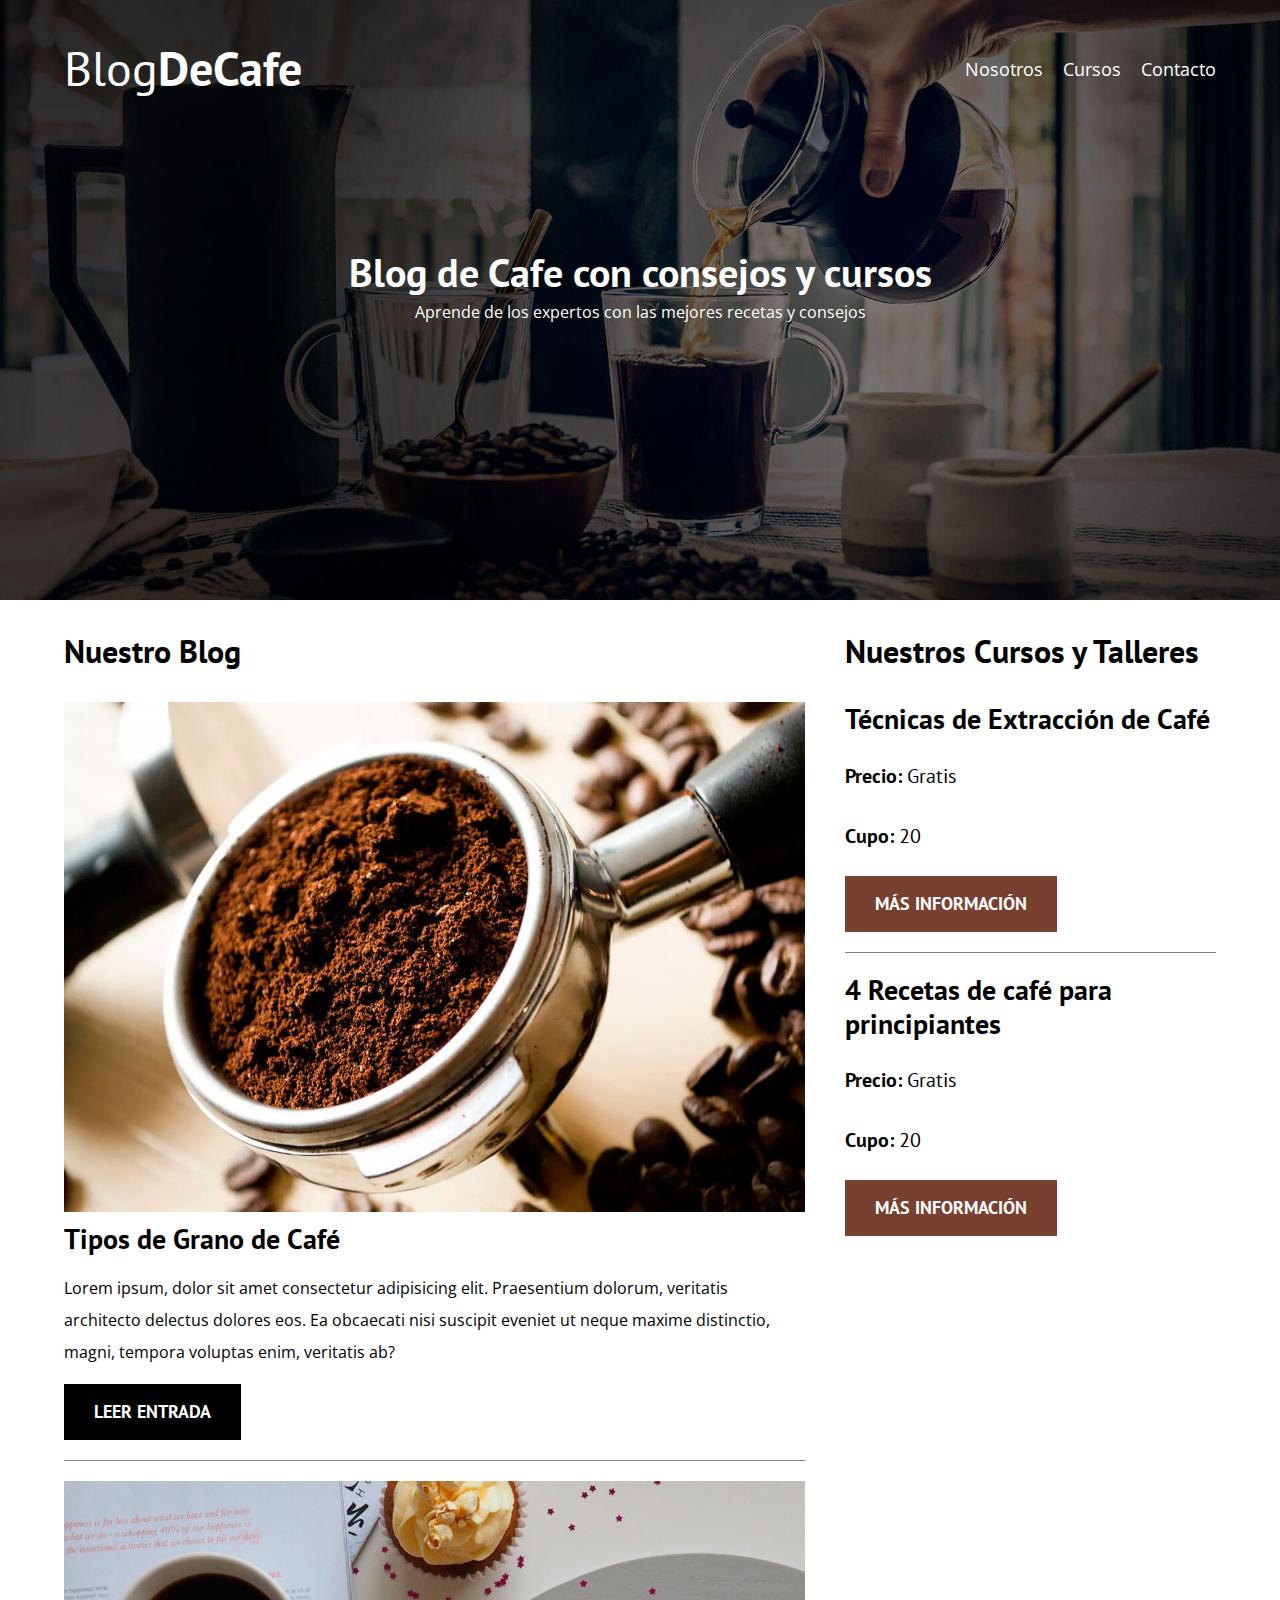
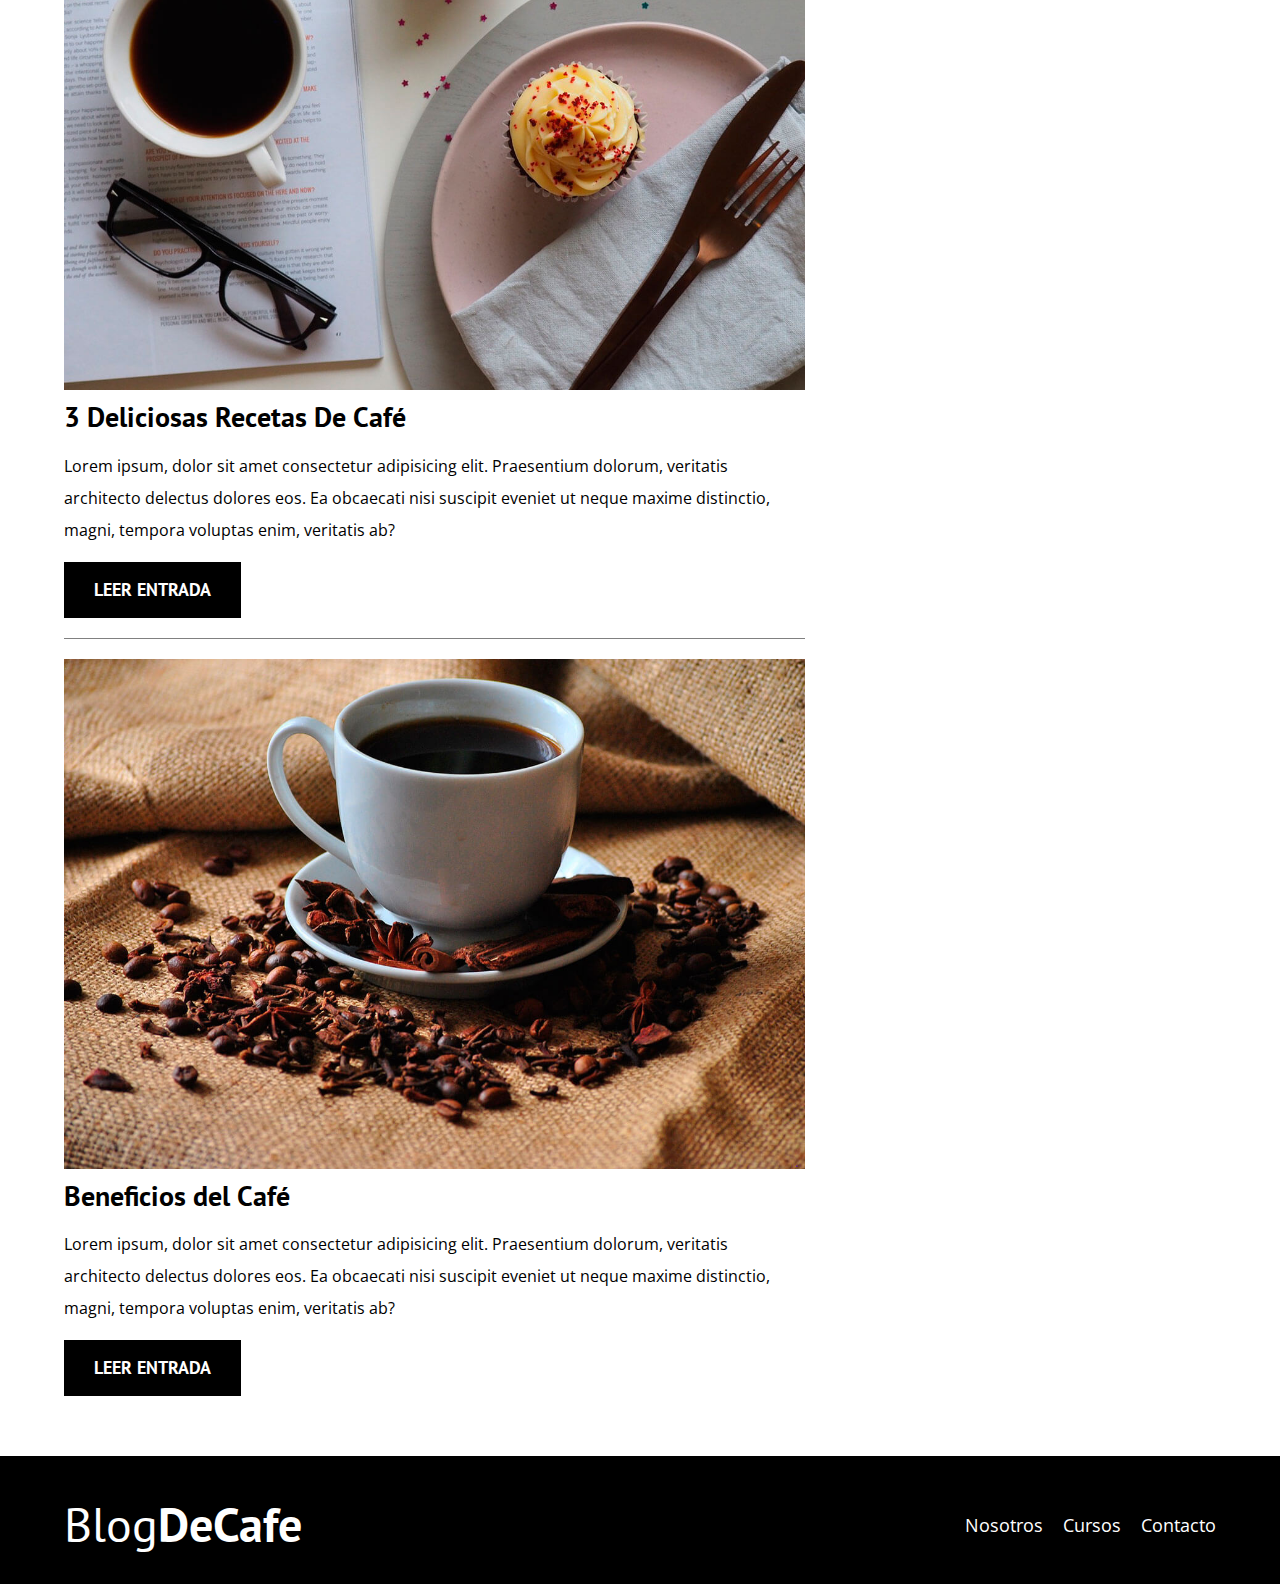
<file: index.html>
<!DOCTYPE html>
<html lang="en">
<head>
    <meta charset="UTF-8">
    <meta http-equiv="X-UA-Compatible" content="IE=edge">
    <meta name="viewport" content="width=device-width, initial-scale=1.0">
    <title>CoffeeBlog</title>
    <meta name="description" content="Pagina web de blog de cafe">


    <link rel="preconnect" href="https://fonts.googleapis.com">
    <link rel="preconnect" href="https://fonts.gstatic.com" crossorigin>
    <link href="https://fonts.googleapis.com/css2?family=Open+Sans&family=PT+Sans:wght@400;700&display=swap" rel="stylesheet">

    <!-- preload -->
    <link rel="preload" href="css/normalize.css" as="style">
    <link rel="stylesheet" href="css/normalize.css">

    <link rel="preload" href="css/style.css" as="style">
    <link rel="stylesheet" href="css/style.css">

    <!-- prefetch -->
    <link rel="prefetch" href="nosotros.html" as="document">

    
</head>
<body>

    <header class="header">
        <div class="contenedor">
            <div class="barra">
                <a href="index.html" class="logo">
                    <h1 class="logo__nombre no-margin centrar-texto">Blog<span class="logo__bold">DeCafe</span></h1>
                </a>

                <nav class="navegacion">
                    <a href="nosotros.html" class="navegacion__enlace">Nosotros</a>
                    <a href="cursos.html" class="navegacion__enlace">Cursos</a>
                    <a href="contacto.html" class="navegacion__enlace">Contacto</a>
                </nav>
            </div>
        </div>
        <div class="header__texto">
            <h2 class="no-margin">Blog de Cafe con consejos y cursos</h2>
            <p class="no-margin">Aprende de los expertos con las mejores recetas y consejos</p>
        </div>
    </header>
    
    <div class="contenedor contenido_principal">
        <main class="blog">
            <h3>Nuestro Blog</h3>
            <article class="entrada">
                <div class="entrada__imagen">
                    <picture>
                        <source srcset="img/blog1.webp" type="image/webp">
                        <img loading="lazy" src="img/blog1.jpg" alt="imagen blog">
                    </picture>
                </div>
                <div class="entrada__contenido">
                    <h4 class="no-margin">Tipos de Grano de Café</h4>
                    <p>Lorem ipsum, dolor sit amet consectetur adipisicing elit. Praesentium dolorum, veritatis architecto delectus dolores eos. Ea obcaecati nisi suscipit eveniet ut neque maxime distinctio, magni, tempora voluptas enim, veritatis ab?</p>
                    <a href="entrada.html" class="boton boton--primario">Leer Entrada</a>
                </div>
            </article>
            <article class="entrada">
                <div class="entrada__imagen">
                    <img loading="lazy" src="img/blog2.jpg" alt="imagen blog">
                </div>
                <div class="entrada__contenido">
                    <h4 class="no-margin">3 Deliciosas Recetas De Café</h4>
                    <p>Lorem ipsum, dolor sit amet consectetur adipisicing elit. Praesentium dolorum, veritatis architecto delectus dolores eos. Ea obcaecati nisi suscipit eveniet ut neque maxime distinctio, magni, tempora voluptas enim, veritatis ab?</p>
                    <a href="entrada.html" class="boton boton--primario">Leer Entrada</a>
                </div>
            </article>
            <article class="entrada">
                <div class="entrada__imagen">
                    <img loading="lazy" src="img/blog3.jpg" alt="imagen blog">
                </div>
                <div class="entrada__contenido">
                    <h4 class="no-margin">Beneficios del Café</h4>
                    <p>Lorem ipsum, dolor sit amet consectetur adipisicing elit. Praesentium dolorum, veritatis architecto delectus dolores eos. Ea obcaecati nisi suscipit eveniet ut neque maxime distinctio, magni, tempora voluptas enim, veritatis ab?</p>
                    <a href="entrada.html" class="boton boton--primario">Leer Entrada</a>
                </div>
            </article>
        </main>
        <aside class="sidebar">
            <h3>Nuestros Cursos y Talleres</h3>

            <ul class="cursos no-padding">
                <li class="widget-curso">
                    <h4 class="no-margin">Técnicas de Extracción de Café</h4>
                    <p class="widget-curso__label">Precio: 
                        <span class="widget-curso__info">Gratis</span>
                    </p>
                    <p class="widget-curso__label">Cupo: 
                        <span class="widget-curso__info">20</span>
                    </p>
                    <a href="entrada.html" class="boton boton--secundario">Más Información</a>
                </li>

                <li class="widget-curso">
                    <h4 class="no-margin">4 Recetas de café para principiantes</h4>
                    <p class="widget-curso__label">Precio: 
                        <span class="widget-curso__info">Gratis</span>
                    </p>
                    <p class="widget-curso__label">Cupo: 
                        <span class="widget-curso__info">20</span>
                    </p>
                    <a href="entrada.html" class="boton boton--secundario">Más Información</a>
                </li>
            </ul>
        </aside>
    </div>

    <footer class="footer">
        <div class="contenedor">
            <div class="barra">
                <a href="index.html" class="logo">
                    <h1 class="logo__nombre no-margin centrar-texto">Blog<span class="logo__bold">DeCafe</span></h1>
                </a>

                <nav class="navegacion">
                    <a href="nosotros.html" class="navegacion__enlace">Nosotros</a>
                    <a href="cursos.html" class="navegacion__enlace">Cursos</a>
                    <a href="contacto.html" class="navegacion__enlace">Contacto</a>
                </nav>
            </div>
    </footer>

</body>
</html>
</file>
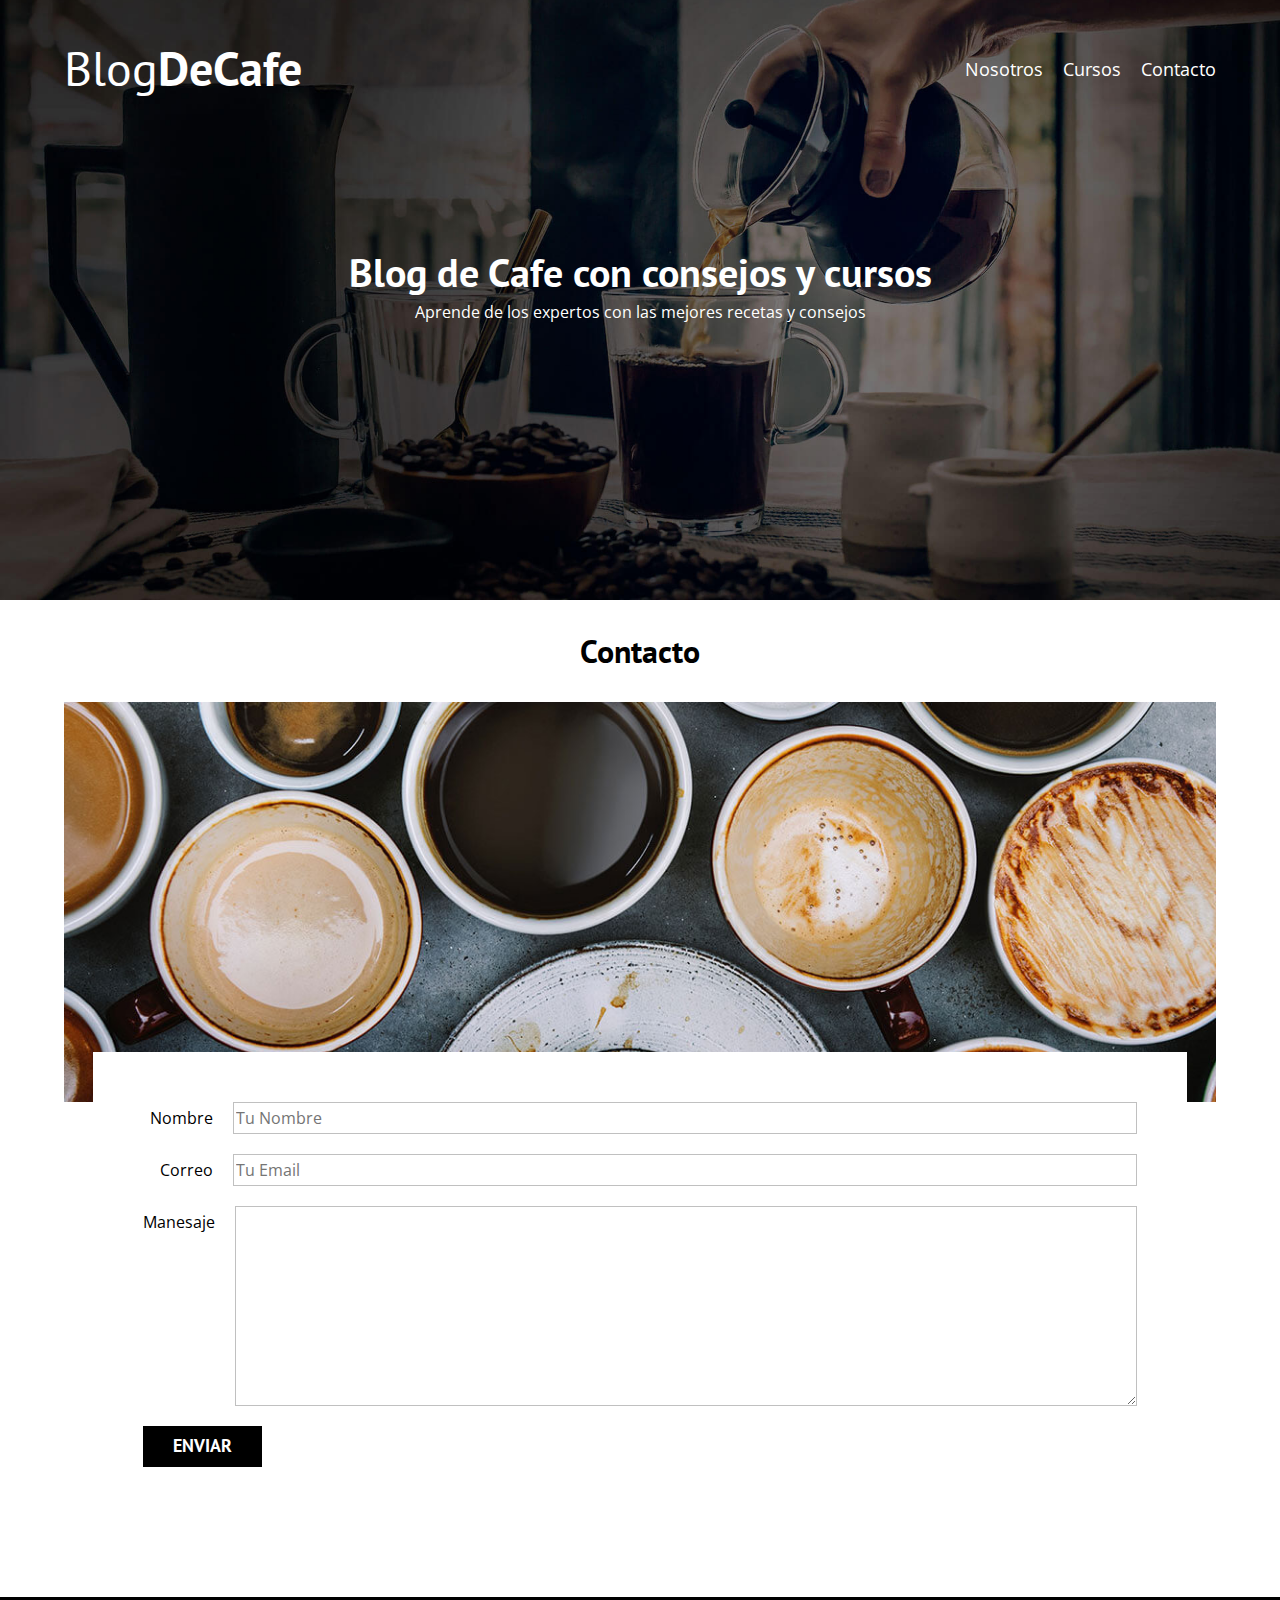
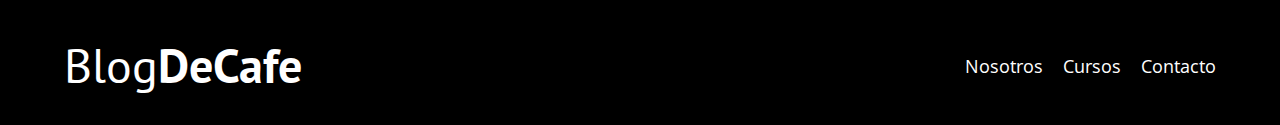
<file: contacto.html>
<!DOCTYPE html>
<html lang="en">
<head>
    <meta charset="UTF-8">
    <meta http-equiv="X-UA-Compatible" content="IE=edge">
    <meta name="viewport" content="width=device-width, initial-scale=1.0">
    <title>CoffeeBlog</title>
    <link rel="stylesheet" href="css/normalize.css">
    <link rel="stylesheet" href="css/style.css">
    <link rel="preconnect" href="https://fonts.googleapis.com">
    <link rel="preconnect" href="https://fonts.gstatic.com" crossorigin>
    <link href="https://fonts.googleapis.com/css2?family=Open+Sans&family=PT+Sans:wght@400;700&display=swap" rel="stylesheet">
</head>
<body>

    <header class="header">
        <div class="contenedor">
            <div class="barra">
                <a href="index.html" class="logo">
                    <h1 class="logo__nombre no-margin centrar-texto">Blog<span class="logo__bold">DeCafe</span></h1>
                </a>

                <nav class="navegacion">
                    <a href="nosotros.html" class="navegacion__enlace">Nosotros</a>
                    <a href="cursos.html" class="navegacion__enlace">Cursos</a>
                    <a href="contacto.html" class="navegacion__enlace">Contacto</a>
                </nav>
            </div>
        </div>
        <div class="header__texto">
            <h2 class="no-margin">Blog de Cafe con consejos y cursos</h2>
            <p class="no-margin">Aprende de los expertos con las mejores recetas y consejos</p>
        </div>
    </header>
    
    <main class="contenedor">
        <h3 class="centrar-texto">Contacto</h3>
        <div class="contacto-bg"></div>

        <form class="formulario">
            <div class="campo">
                <label class="campo__label" for="nombre">Nombre</label>
                <input class="campo__field" type="text" placeholder="Tu Nombre" id="nombre">
            </div>
            <div class="campo">
                <label class="campo__label" for="email">Correo</label>
                <input class="campo__field" type="email" placeholder="Tu Email" id="email">
            </div>
            <div class="campo">
                <label class="campo__label" for="mesaje">Manesaje</label>
                <textarea class="campo__field campo__field--textarea" id="mensaje"></TEXTarea>
            </div>

            <div class="campo">
                <input class="boton boton--primario" type="submit" value="Enviar" class="boton boton--primario">
            </div>
        </form>

    </main>

    <footer class="footer">
        <div class="contenedor">
            <div class="barra">
                <a href="index.html" class="logo">
                    <h1 class="logo__nombre no-margin centrar-texto">Blog<span class="logo__bold">DeCafe</span></h1>
                </a>

                <nav class="navegacion">
                    <a href="nosotros.html" class="navegacion__enlace">Nosotros</a>
                    <a href="cursos.html" class="navegacion__enlace">Cursos</a>
                    <a href="contacto.html" class="navegacion__enlace">Contacto</a>
                </nav>
            </div>
    </footer>
    
</body>
</html>
</file>
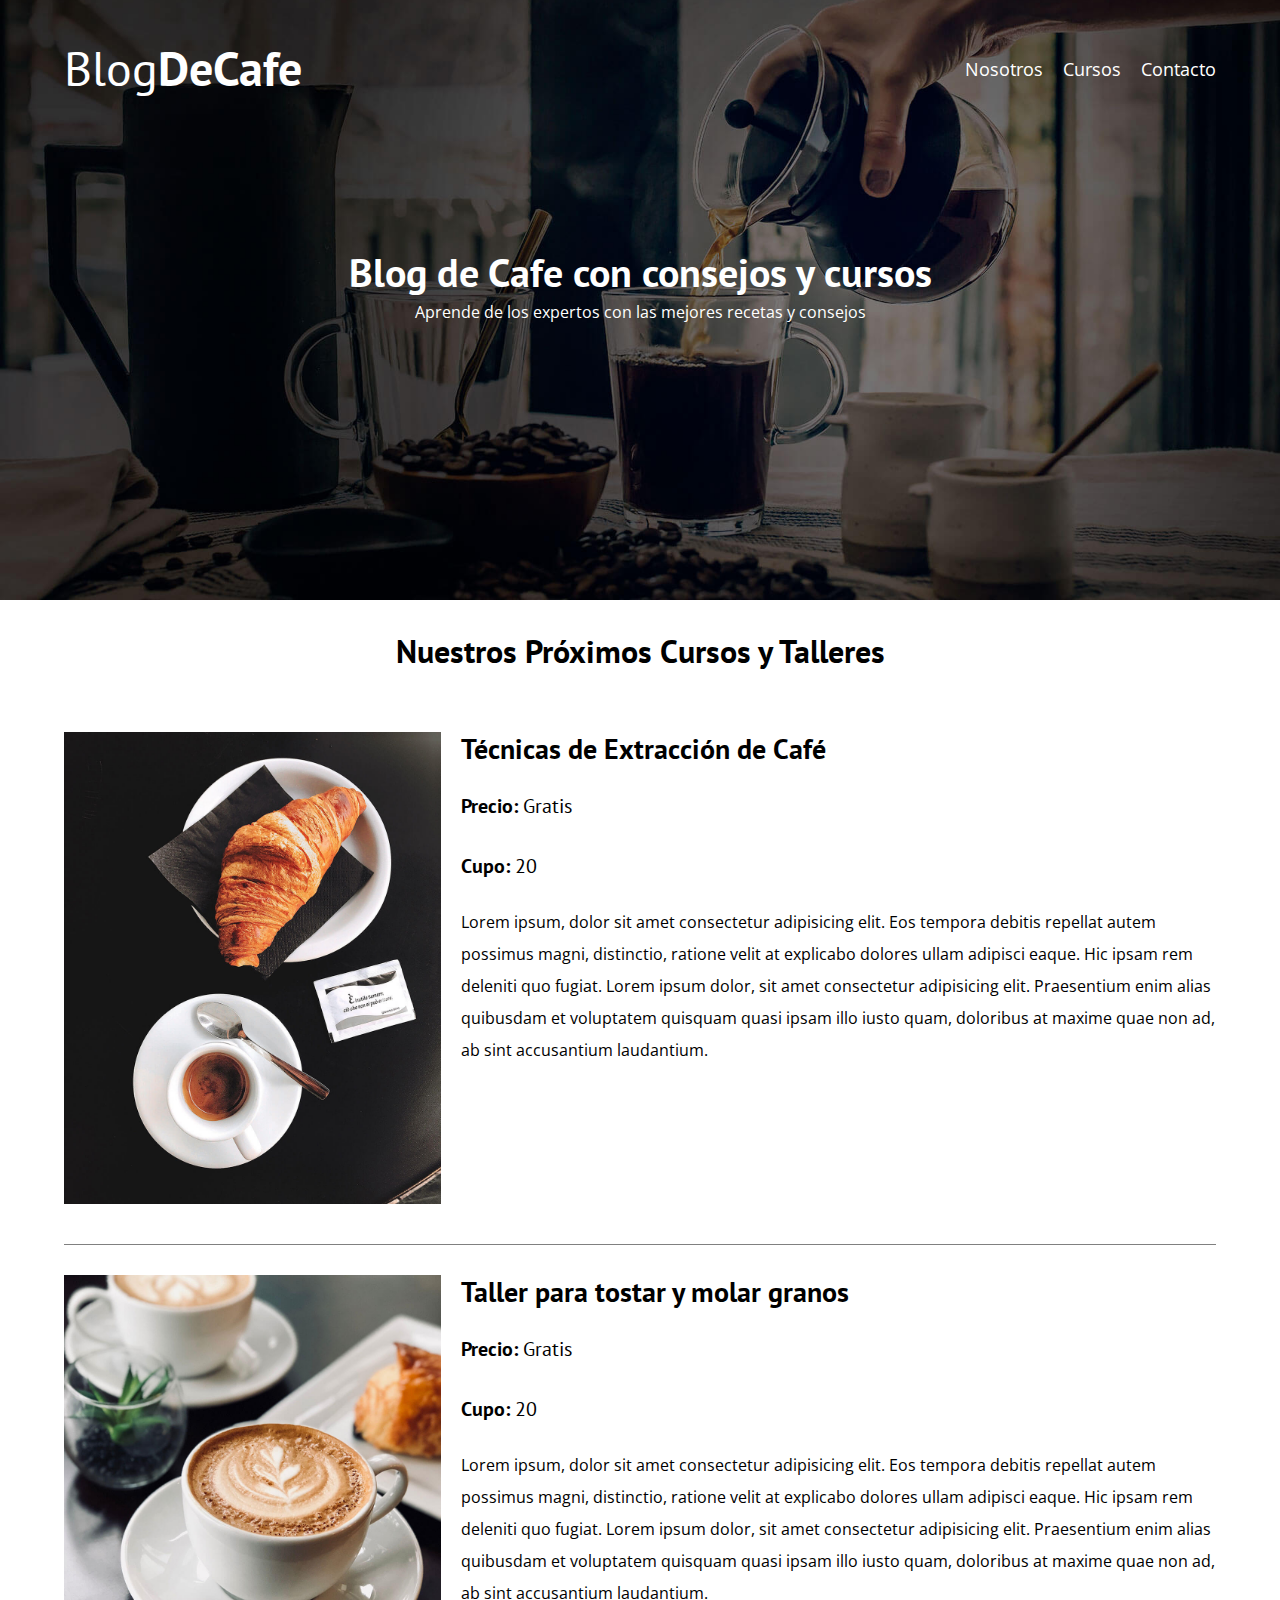
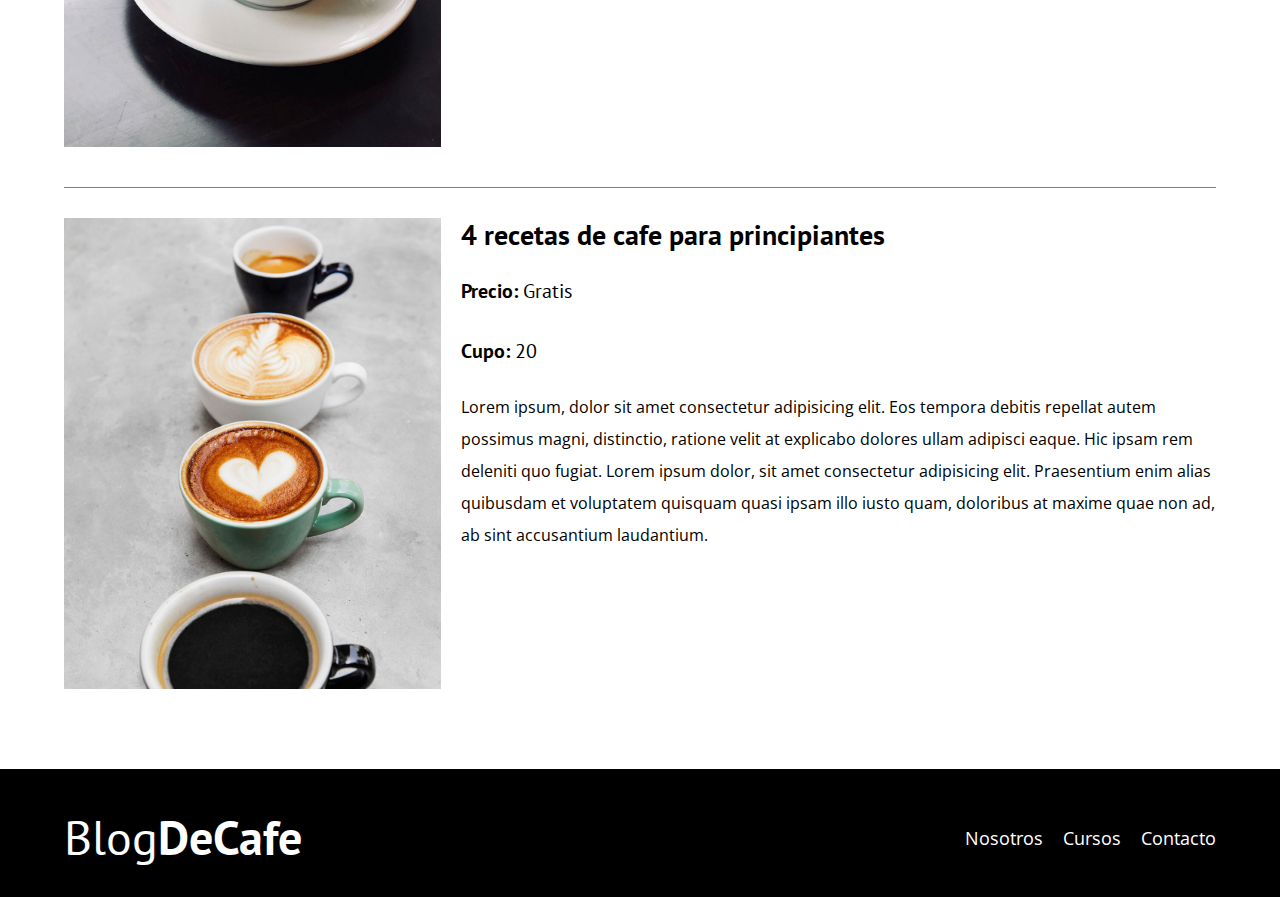
<file: cursos.html>
<!DOCTYPE html>
<html lang="en">
<head>
    <meta charset="UTF-8">
    <meta http-equiv="X-UA-Compatible" content="IE=edge">
    <meta name="viewport" content="width=device-width, initial-scale=1.0">
    <title>CoffeeBlog</title>
    <link rel="stylesheet" href="css/normalize.css">
    <link rel="stylesheet" href="css/style.css">
    <link rel="preconnect" href="https://fonts.googleapis.com">
    <link rel="preconnect" href="https://fonts.gstatic.com" crossorigin>
    <link href="https://fonts.googleapis.com/css2?family=Open+Sans&family=PT+Sans:wght@400;700&display=swap" rel="stylesheet">
</head>
<body>

    <header class="header">
        <div class="contenedor">
            <div class="barra">
                <a href="index.html" class="logo">
                    <h1 class="logo__nombre no-margin centrar-texto">Blog<span class="logo__bold">DeCafe</span></h1>
                </a>

                <nav class="navegacion">
                    <a href="nosotros.html" class="navegacion__enlace">Nosotros</a>
                    <a href="cursos.html" class="navegacion__enlace">Cursos</a>
                    <a href="contacto.html" class="navegacion__enlace">Contacto</a>
                </nav>
            </div>
        </div>
        <div class="header__texto">
            <h2 class="no-margin">Blog de Cafe con consejos y cursos</h2>
            <p class="no-margin">Aprende de los expertos con las mejores recetas y consejos</p>
        </div>
    </header>
    
    <main class="contenedor">
        <h3 class="centrar-texto">Nuestros Próximos Cursos y Talleres</h3>

        <div class="curso">
            <div class="curso__imagen">
                <img src="img/curso1.jpg" alt="imagen curso uno">
            </div>
            <div class="curso__informacion">
                <h4 class="no-margin">Técnicas de Extracción de Café</h4>
                <p class="widget-curso__label">Precio: 
                    <span class="widget-curso__info">Gratis</span>
                </p>
                <p class="curso__label">Cupo: 
                    <span class="curso__info">20</span>
                </p>
                <p class="curso__descripcion">
                    Lorem ipsum, dolor sit amet consectetur adipisicing elit. Eos tempora debitis repellat autem possimus magni, distinctio, ratione velit at explicabo dolores ullam adipisci eaque. Hic ipsam rem deleniti quo fugiat.
                    Lorem ipsum dolor, sit amet consectetur adipisicing elit. Praesentium enim alias quibusdam et voluptatem quisquam quasi ipsam illo iusto quam, doloribus at maxime quae non ad, ab sint accusantium laudantium.
                </p>
            </div> <!--cierra curso informacion-->
        </div><!--cierra curso -->

        <div class="curso">
            <div class="curso__imagen">
                <img src="img/curso2.jpg" alt="imagen curso uno">
            </div>
            <div class="curso__informacion">
                <h4 class="no-margin">Taller para tostar y molar granos</h4>
                <p class="widget-curso__label">Precio: 
                    <span class="widget-curso__info">Gratis</span>
                </p>
                <p class="curso__label">Cupo: 
                    <span class="curso__info">20</span>
                </p>
                <p class="curso__descripcion">
                    Lorem ipsum, dolor sit amet consectetur adipisicing elit. Eos tempora debitis repellat autem possimus magni, distinctio, ratione velit at explicabo dolores ullam adipisci eaque. Hic ipsam rem deleniti quo fugiat.
                    Lorem ipsum dolor, sit amet consectetur adipisicing elit. Praesentium enim alias quibusdam et voluptatem quisquam quasi ipsam illo iusto quam, doloribus at maxime quae non ad, ab sint accusantium laudantium.
                </p>
            </div> <!--cierra curso informacion-->
        </div><!--cierra curso -->

        <div class="curso">
            <div class="curso__imagen">
                <img src="img/curso3.jpg" alt="imagen curso uno">
            </div>
            <div class="curso__informacion">
                <h4 class="no-margin">4 recetas de cafe para principiantes</h4>
                <p class="widget-curso__label">Precio: 
                    <span class="widget-curso__info">Gratis</span>
                </p>
                <p class="curso__label">Cupo: 
                    <span class="curso__info">20</span>
                </p>
                <p class="curso__descripcion">
                    Lorem ipsum, dolor sit amet consectetur adipisicing elit. Eos tempora debitis repellat autem possimus magni, distinctio, ratione velit at explicabo dolores ullam adipisci eaque. Hic ipsam rem deleniti quo fugiat.
                    Lorem ipsum dolor, sit amet consectetur adipisicing elit. Praesentium enim alias quibusdam et voluptatem quisquam quasi ipsam illo iusto quam, doloribus at maxime quae non ad, ab sint accusantium laudantium.
                </p>
            </div> <!--cierra curso informacion-->
        </div><!--cierra curso -->


    </main>

    <footer class="footer">
        <div class="contenedor">
            <div class="barra">
                <a href="index.html" class="logo">
                    <h1 class="logo__nombre no-margin centrar-texto">Blog<span class="logo__bold">DeCafe</span></h1>
                </a>

                <nav class="navegacion">
                    <a href="nosotros.html" class="navegacion__enlace">Nosotros</a>
                    <a href="cursos.html" class="navegacion__enlace">Cursos</a>
                    <a href="contacto.html" class="navegacion__enlace">Contacto</a>
                </nav>
            </div>
    </footer>
    
</body>
</html>
</file>
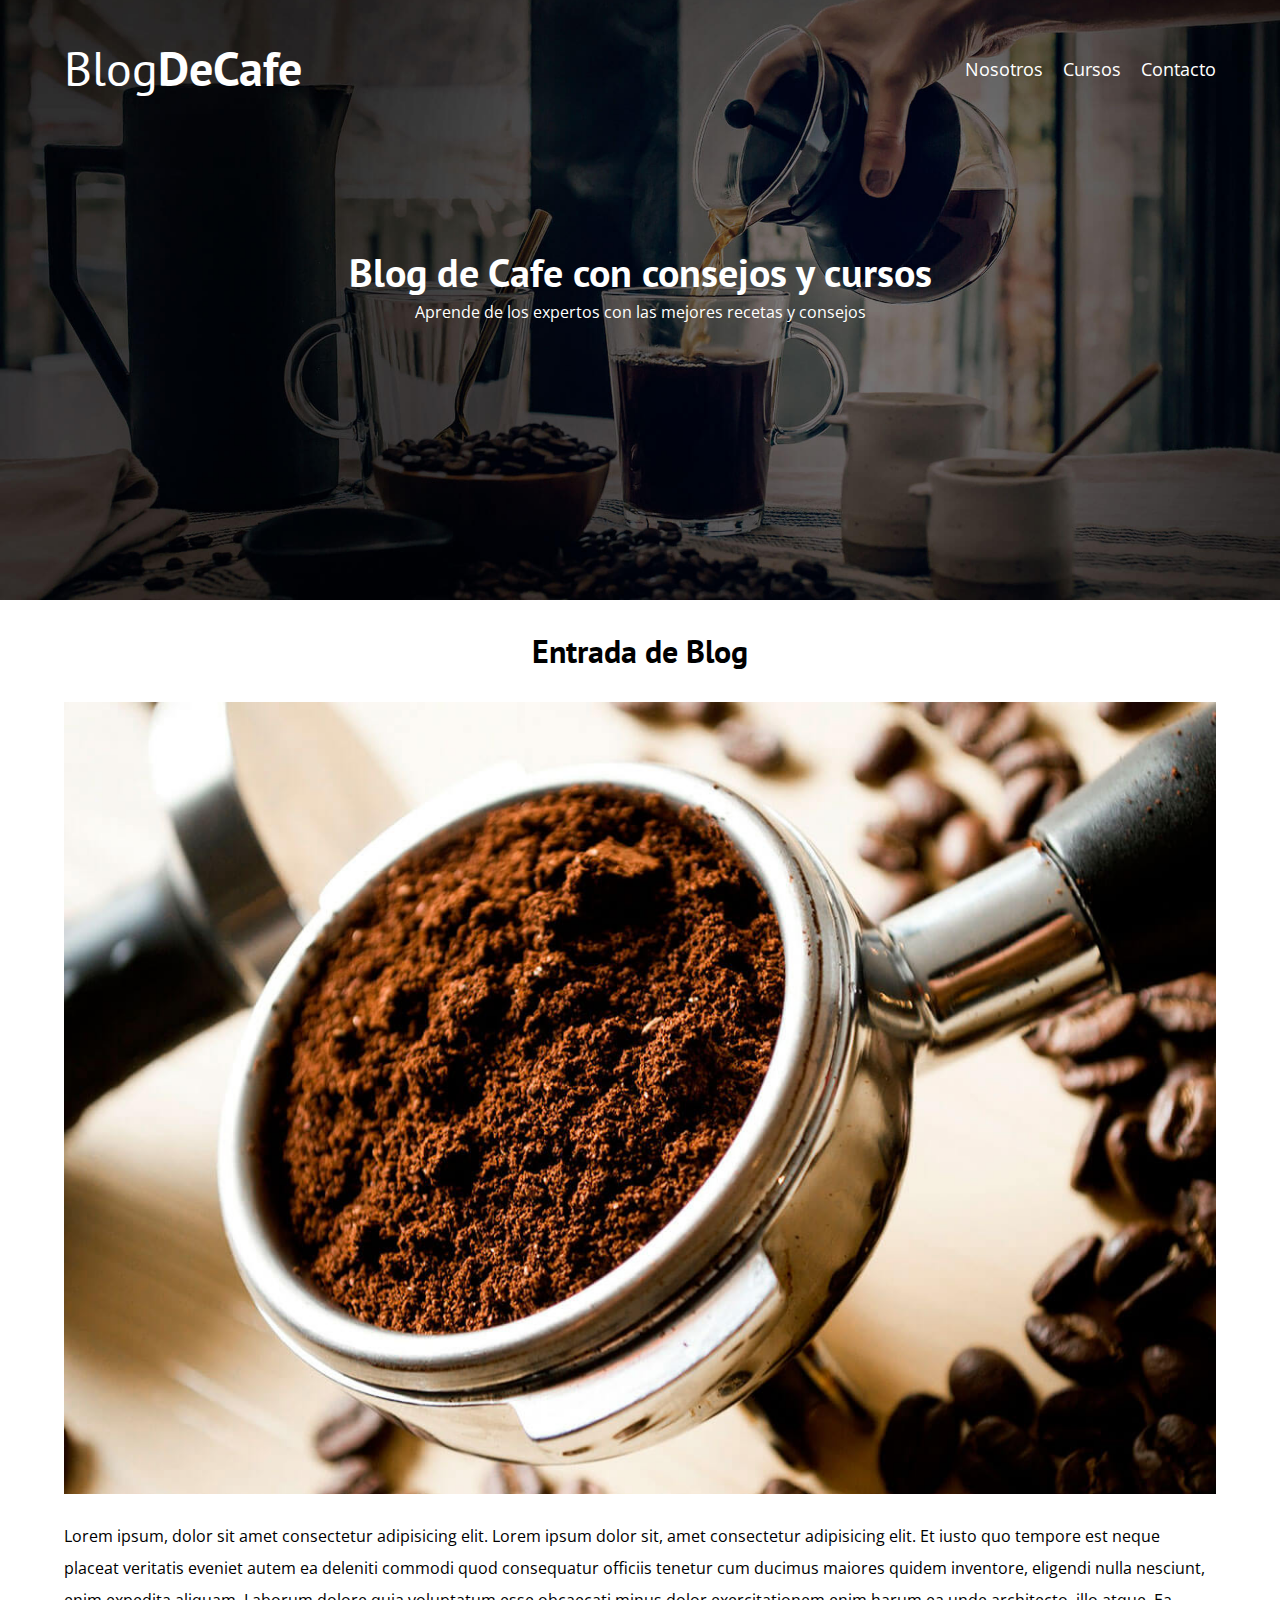
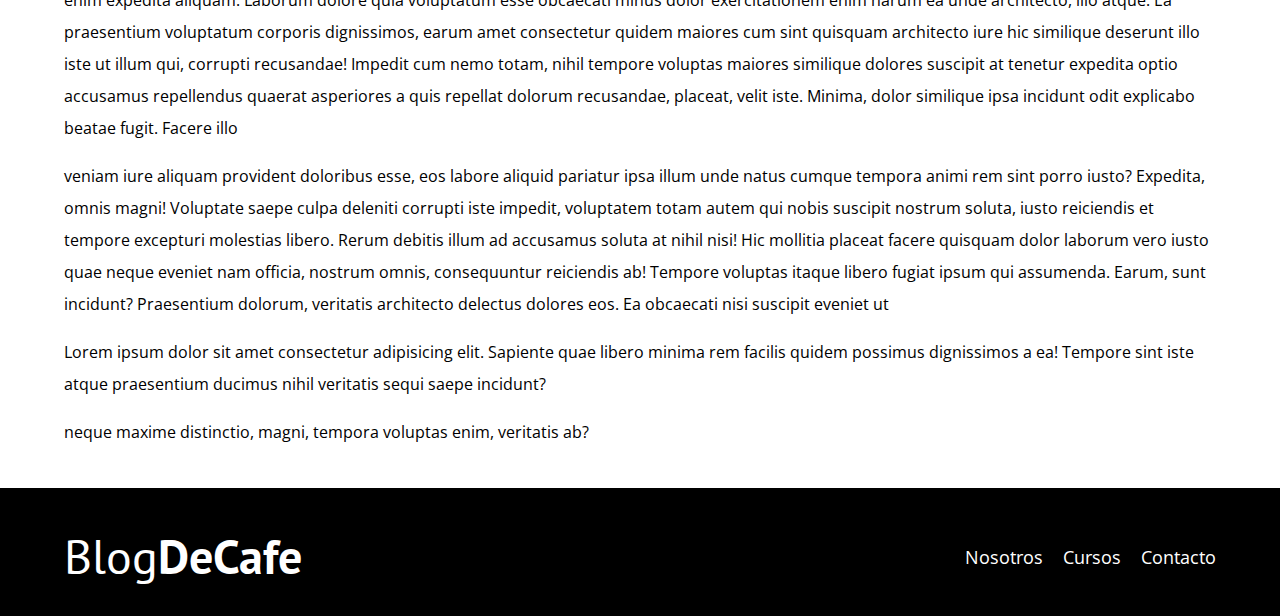
<file: entrada.html>
<!DOCTYPE html>
<html lang="en">
<head>
    <meta charset="UTF-8">
    <meta http-equiv="X-UA-Compatible" content="IE=edge">
    <meta name="viewport" content="width=device-width, initial-scale=1.0">
    <title>CoffeeBlog</title>
    <link rel="stylesheet" href="css/normalize.css">
    <link rel="stylesheet" href="css/style.css">
    <link rel="preconnect" href="https://fonts.googleapis.com">
    <link rel="preconnect" href="https://fonts.gstatic.com" crossorigin>
    <link href="https://fonts.googleapis.com/css2?family=Open+Sans&family=PT+Sans:wght@400;700&display=swap" rel="stylesheet">
</head>
<body>

    <header class="header">
        <div class="contenedor">
            <div class="barra">
                <a href="index.html" class="logo">
                    <h1 class="logo__nombre no-margin centrar-texto">Blog<span class="logo__bold">DeCafe</span></h1>
                </a>

                <nav class="navegacion">
                    <a href="nosotros.html" class="navegacion__enlace">Nosotros</a>
                    <a href="cursos.html" class="navegacion__enlace">Cursos</a>
                    <a href="contacto.html" class="navegacion__enlace">Contacto</a>
                </nav>
            </div>
        </div>
        <div class="header__texto">
            <h2 class="no-margin">Blog de Cafe con consejos y cursos</h2>
            <p class="no-margin">Aprende de los expertos con las mejores recetas y consejos</p>
        </div>
    </header>
    
    <div class="contenedor">
        <main class="blog">
            <h3 class="centrar-texto">Entrada de Blog</h3>
            <img src="img/blog1.jpg" alt="imagen blog">
            <p>Lorem ipsum, dolor sit amet consectetur adipisicing elit. Lorem ipsum dolor sit, amet consectetur adipisicing elit. Et iusto quo tempore est neque placeat veritatis eveniet autem ea deleniti commodi quod consequatur officiis tenetur cum ducimus maiores quidem inventore, eligendi nulla nesciunt, enim expedita aliquam. Laborum dolore quia voluptatum esse obcaecati minus dolor exercitationem enim harum ea unde architecto, illo atque. Ea praesentium voluptatum corporis dignissimos, earum amet consectetur quidem maiores cum sint quisquam architecto iure hic similique deserunt illo iste ut illum qui, corrupti recusandae! Impedit cum nemo totam, nihil tempore voluptas maiores similique dolores suscipit at tenetur expedita optio accusamus repellendus quaerat asperiores a quis repellat dolorum recusandae, placeat, velit iste. Minima, dolor similique ipsa incidunt odit explicabo beatae fugit. Facere illo</p> <p> veniam iure aliquam provident doloribus esse, eos labore aliquid pariatur ipsa illum unde natus cumque tempora animi rem sint porro iusto? Expedita, omnis magni! Voluptate saepe culpa deleniti corrupti iste impedit, voluptatem totam autem qui nobis suscipit nostrum soluta, iusto reiciendis et tempore excepturi molestias libero. Rerum debitis illum ad accusamus soluta at nihil nisi! Hic mollitia placeat facere quisquam dolor laborum vero iusto quae neque eveniet nam officia, nostrum omnis, consequuntur reiciendis ab! Tempore voluptas itaque libero fugiat ipsum qui assumenda. Earum, sunt incidunt? Praesentium dolorum, veritatis architecto delectus dolores eos. Ea obcaecati nisi suscipit eveniet ut </p>
            <p>Lorem ipsum dolor sit amet consectetur adipisicing elit. Sapiente quae libero minima rem facilis quidem possimus dignissimos a ea! Tempore sint iste atque praesentium ducimus nihil veritatis sequi saepe incidunt?</p><p>neque maxime distinctio, magni, tempora voluptas enim, veritatis ab?</p>
        </main>
    </div>

    <footer class="footer">
        <div class="contenedor">
            <div class="barra">
                <a href="index.html" class="logo">
                    <h1 class="logo__nombre no-margin centrar-texto">Blog<span class="logo__bold">DeCafe</span></h1>
                </a>

                <nav class="navegacion">
                    <a href="nosotros.html" class="navegacion__enlace">Nosotros</a>
                    <a href="cursos.html" class="navegacion__enlace">Cursos</a>
                    <a href="contacto.html" class="navegacion__enlace">Contacto</a>
                </nav>
            </div>
    </footer>
    
</body>
</html>
</file>
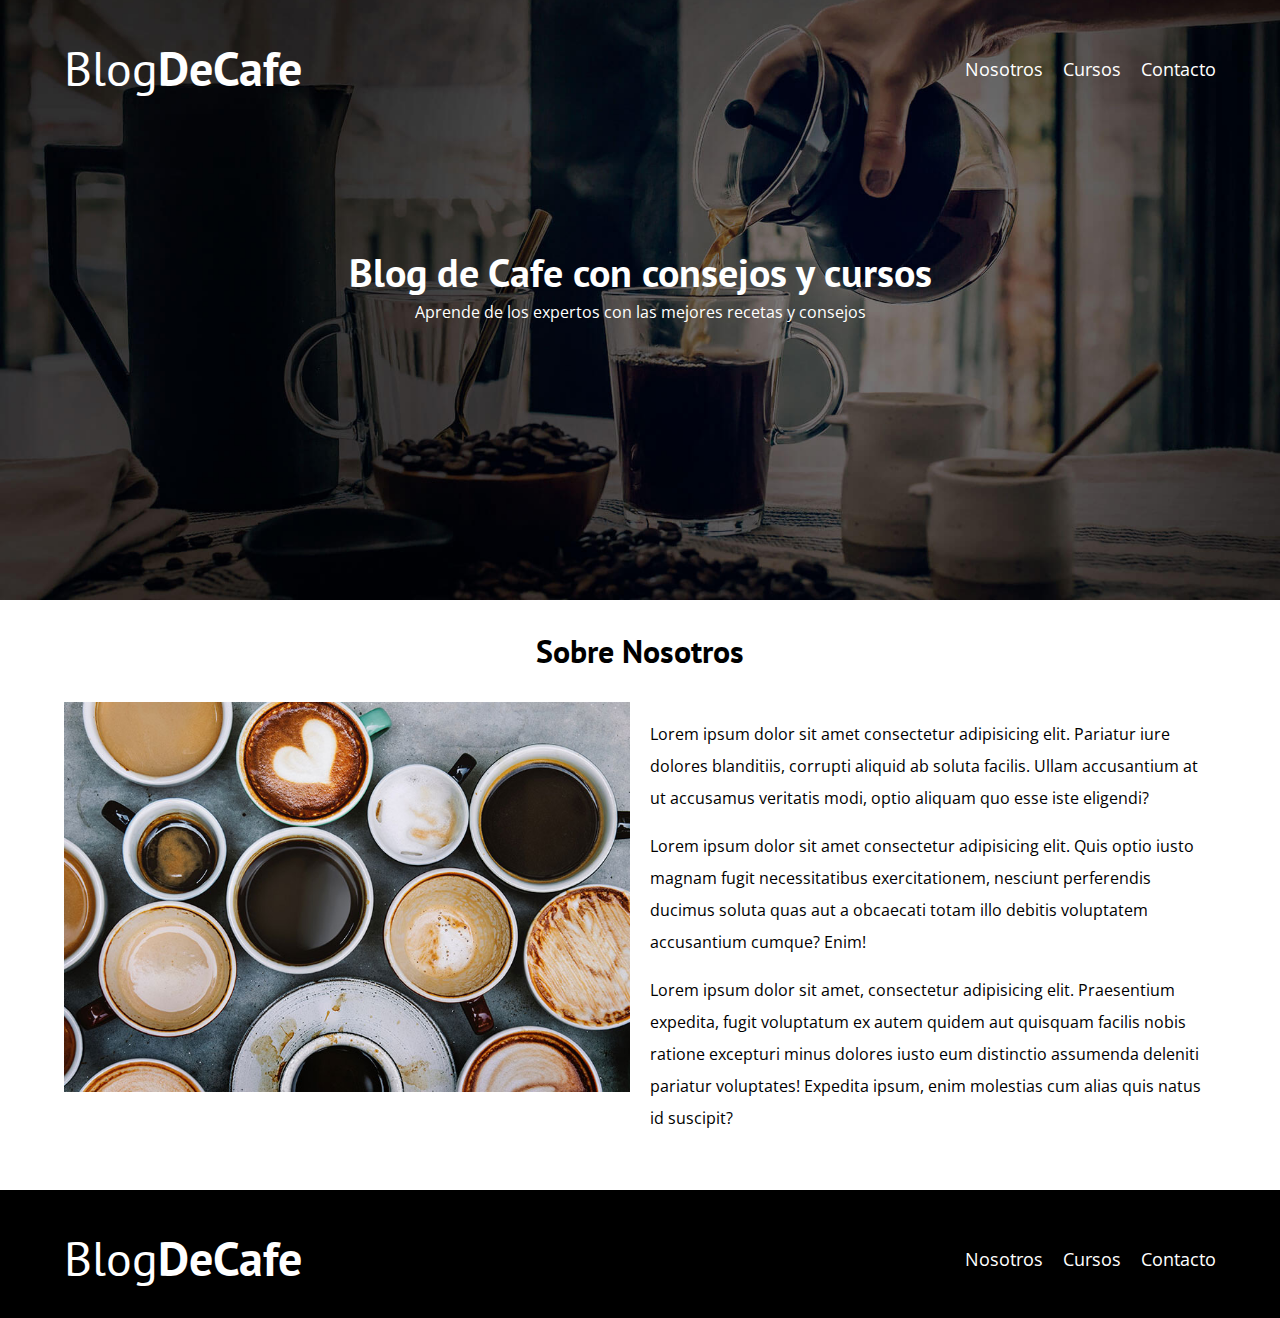
<file: nosotros.html>
<!DOCTYPE html>
<html lang="en">
<head>
    <meta charset="UTF-8">
    <meta http-equiv="X-UA-Compatible" content="IE=edge">
    <meta name="viewport" content="width=device-width, initial-scale=1.0">
    <title>CoffeeBlog</title>
    <link rel="stylesheet" href="css/normalize.css">
    <link rel="stylesheet" href="css/style.css">
    <link rel="preconnect" href="https://fonts.googleapis.com">
    <link rel="preconnect" href="https://fonts.gstatic.com" crossorigin>
    <link href="https://fonts.googleapis.com/css2?family=Open+Sans&family=PT+Sans:wght@400;700&display=swap" rel="stylesheet">
</head>
<body>

    <header class="header">
        <div class="contenedor">
            <div class="barra">
                <a href="index.html" class="logo">
                    <h1 class="logo__nombre no-margin centrar-texto">Blog<span class="logo__bold">DeCafe</span></h1>
                </a>

                <nav class="navegacion">
                    <a href="nosotros.html" class="navegacion__enlace">Nosotros</a>
                    <a href="cursos.html" class="navegacion__enlace">Cursos</a>
                    <a href="contacto.html" class="navegacion__enlace">Contacto</a>
                </nav>
            </div>
        </div>
        <div class="header__texto">
            <h2 class="no-margin">Blog de Cafe con consejos y cursos</h2>
            <p class="no-margin">Aprende de los expertos con las mejores recetas y consejos</p>
        </div>
    </header>
    
    <main class="contenedor">
        <h3 class="centrar-texto">Sobre Nosotros</h3>

        <div class="sobre-nosotros">
            <div class="sobre-nosotros__imagen">
                <img src="img/nosotros.jpg" alt=img nosotros"">
            </div>
            <div class="sobre-nosotros__texto">
                <p>Lorem ipsum dolor sit amet consectetur adipisicing elit. Pariatur iure dolores blanditiis, corrupti aliquid ab soluta facilis. Ullam accusantium at ut accusamus veritatis modi, optio aliquam quo esse iste eligendi?</p>
                <p>Lorem ipsum dolor sit amet consectetur adipisicing elit. Quis optio iusto magnam fugit necessitatibus exercitationem, nesciunt perferendis ducimus soluta quas aut a obcaecati totam illo debitis voluptatem accusantium cumque? Enim!</p>
                <p>Lorem ipsum dolor sit amet, consectetur adipisicing elit. Praesentium expedita, fugit voluptatum ex autem quidem aut quisquam facilis nobis ratione excepturi minus dolores iusto eum distinctio assumenda deleniti pariatur voluptates! Expedita ipsum, enim molestias cum alias quis natus id suscipit?</p>
            </div>
        </div>
    </main>

    <footer class="footer">
        <div class="contenedor">
            <div class="barra">
                <a href="index.html" class="logo">
                    <h1 class="logo__nombre no-margin centrar-texto">Blog<span class="logo__bold">DeCafe</span></h1>
                </a>

                <nav class="navegacion">
                    <a href="nosotros.html" class="navegacion__enlace">Nosotros</a>
                    <a href="cursos.html" class="navegacion__enlace">Cursos</a>
                    <a href="contacto.html" class="navegacion__enlace">Contacto</a>
                </nav>
            </div>
    </footer>
    
</body>
</html>
</file>
<file: css/style.css>
:root {
    --fuenteHeading: 'PT Sans', sans-serif;
    --fuenteParrafos: 'Open Sans', sans-serif;

    --primario: #784030;
    --blanco: #ffffff;
    --negro: #000000;
}

html{
    box-sizing: border-box; /* no afectar ancho elementos */
    font-size: 62.5% ; /* 1 rem = 10px */
}

*, *:before, *:after{
    box-sizing: inherit; /* heredar del elemento padre html */
}

body {
    font-family: var(--fuenteParrafos);
    font-size: 1.6rem;
    line-height: 2;
}

/* GLOBALES */
.contenedor {
    /* max-width: 120rem;
    width: 90%; texto no se va a las orillas */
    width: min(90%, 120rem);
    margin: 0 auto; /*centrar horizontalmente*/
}

a {
    text-decoration: none;
}

h1,
h2,
h3,
h4 {
    font-family: var(--fuenteHeading);
    line-height: 1.2;
}

h1{
    font-size: 4.8rem;
}

h2{
    font-size: 4rem;
}

h3{
    font-size: 3.2rem;
}
h4{
    font-size: 2.8rem;
}

img{
    max-width: 100%;
}

/* UTILITIES */

.no-margin {
    margin: 0;
}
.no-padding {
    padding: 0;
}
.centrar-texto {
    text-align: center;
}


/** headers **/

.header {
    background-image: url(../img/banner.jpg);
    height: 60rem;
    background-size: cover;
    background-repeat: no-repeat;
    background-position: center center; /*centra imagen de arriba hacia abajo */   
}

.header__texto{
    text-align: center;
    color: var(--blanco);
    margin-top: 5rem;
}

@media (min-width: 768px){
    .header__texto{
        margin-top: 15rem;
    }
}

@media (min-width: 768px){
    .barra{
        display: flex; /*colocar uno frente al otro*/
        justify-content: space-between;
        align-items: center;

    }
}

.logo{
    color:var(--blanco);
}

.logo__nombre{
    font-weight: 400;
}

.logo__bold{
    font-weight: 700;
}

.navegacion__enlace{
    display: block;
    text-align: center;
    font-size: 1.8rem;
    color: var(--blanco);
}

@media (min-width: 768px){
    .navegacion {
        display: flex;
        gap: 2rem;
    }
}

@media (min-width: 768px){
    .contenido_principal{
        display: grid;
        grid-template-columns: 2fr 1fr;
        column-gap: 4rem;
    }
}

.entrada {
    border-bottom: 1px solid gray;
    margin-bottom: 2rem;
}

.entrada:last-of-type{ /*seleccionar el ultimo*/
    border:none;
    margin-bottom: 0;
}

.boton {
    display: block;
    font-family: var(--fuenteHeading);
    color: var(--blanco);
    text-align: center;
    padding: 1rem 3rem;
    font-size: 1.8rem;
    text-transform: uppercase;
    font-weight: 700;
    margin-bottom: 2rem;
    border: none;
    cursor: pointer;
}

@media (min-width: 768px){
    .boton{
        display: inline-block;
    }
}

.boton--primario{
    background-color: var(--negro);
}

.boton--secundario{
    background-color: var(--primario);
}

.cursos {
    list-style: none;
}
.widget-curso{
    border-bottom: 1px solid gray;
    margin-bottom: 2rem;
}

.widget-curso:last-of-type{
    border: none;
    margin-bottom: 0;
}

.widget-curso__label{
    font-family: var(--fuenteHeading);
    font-weight: 700;
}

.widget-curso__info{
    font-weight: 400;
}

.widget-curso__label,
.widget-curso__info{
    font-size: 2rem;
}

.footer{
    background-color: var(--negro);
    padding-bottom: 3rem;
    margin-top: 4rem ;
}

.barra {
    padding-top: 4rem;
}

/*sobre nosotros*/

@media (min-width: 768px){
    .sobre-nosotros{
        display: grid;
        grid-template-columns: repeat(2,1fr);
        column-gap: 2rem;
    }
}

.curso{
    padding: 3rem 0;
    border-bottom: 1px solid grey;
}

.curso:last-of-type{
    border: none;
}

@media (min-width: 768px){
    .curso{
        display: grid;
        grid-template-columns: 1fr 2fr;
        column-gap: 2rem;
    }
}


.curso:last-of-type{
    border: none;
    margin-bottom: 0;
}

.curso__label{
    font-family: var(--fuenteHeading);
    font-weight: 700;
}

.curso__info{
    font-weight: 400;
}

.curso__label,
.curso__info{
    font-size: 2rem;
}

.contacto-bg{
    background-image: url(../img/contacto.jpg);
    height: 40rem;
    background-size: cover;
    background-repeat: no-repeat;
}

.formulario{
    background-color: var(--blanco);
    margin: -5rem auto 0 auto ;
    width: 95%;
    padding: 5rem;
}

.campo{
    display: flex;
    margin-bottom: 2rem;

}

.campo__label{
    flex: 0 0 9rem;
    text-align: right;
    padding-right: 2rem;
}

.campo__field{
    flex: 1;
    border: 1px solid rgb(192, 192, 192);
}

.campo__field--textarea{    
    height: 20rem;
}
</file>
